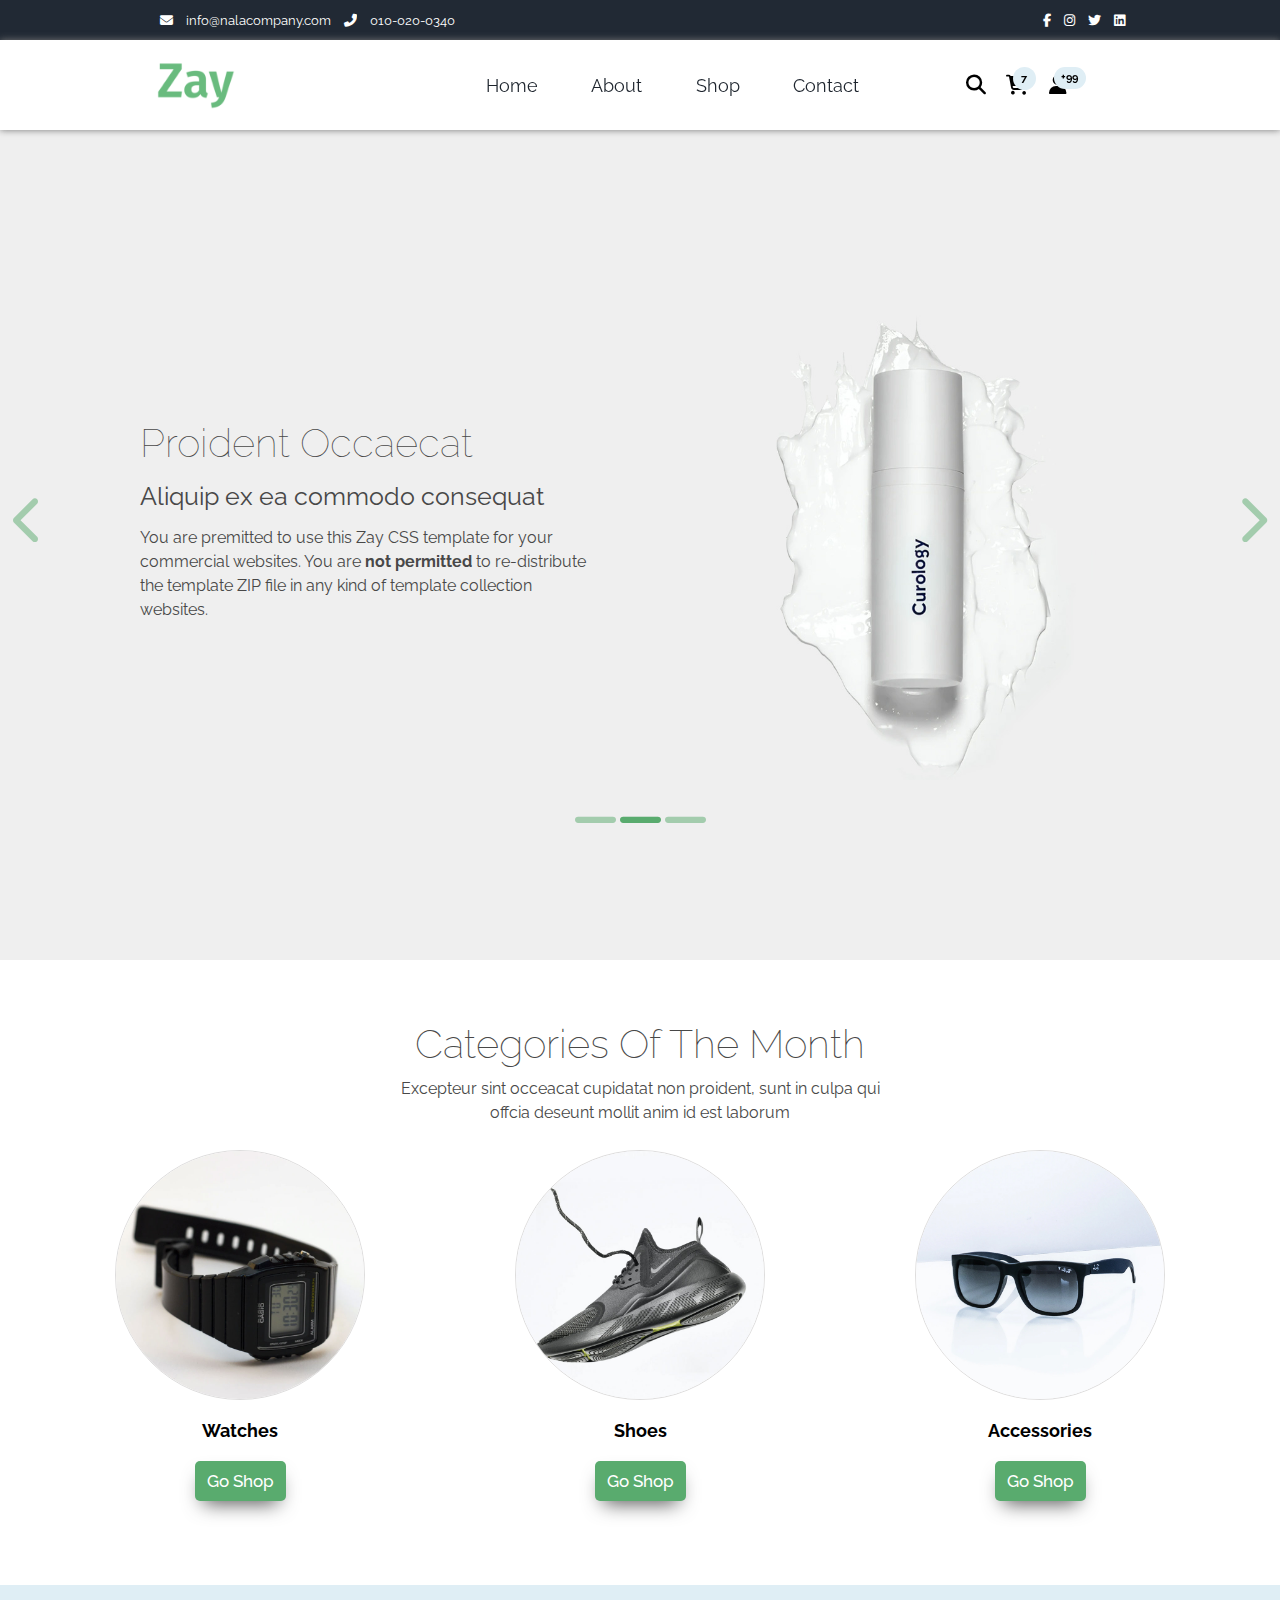
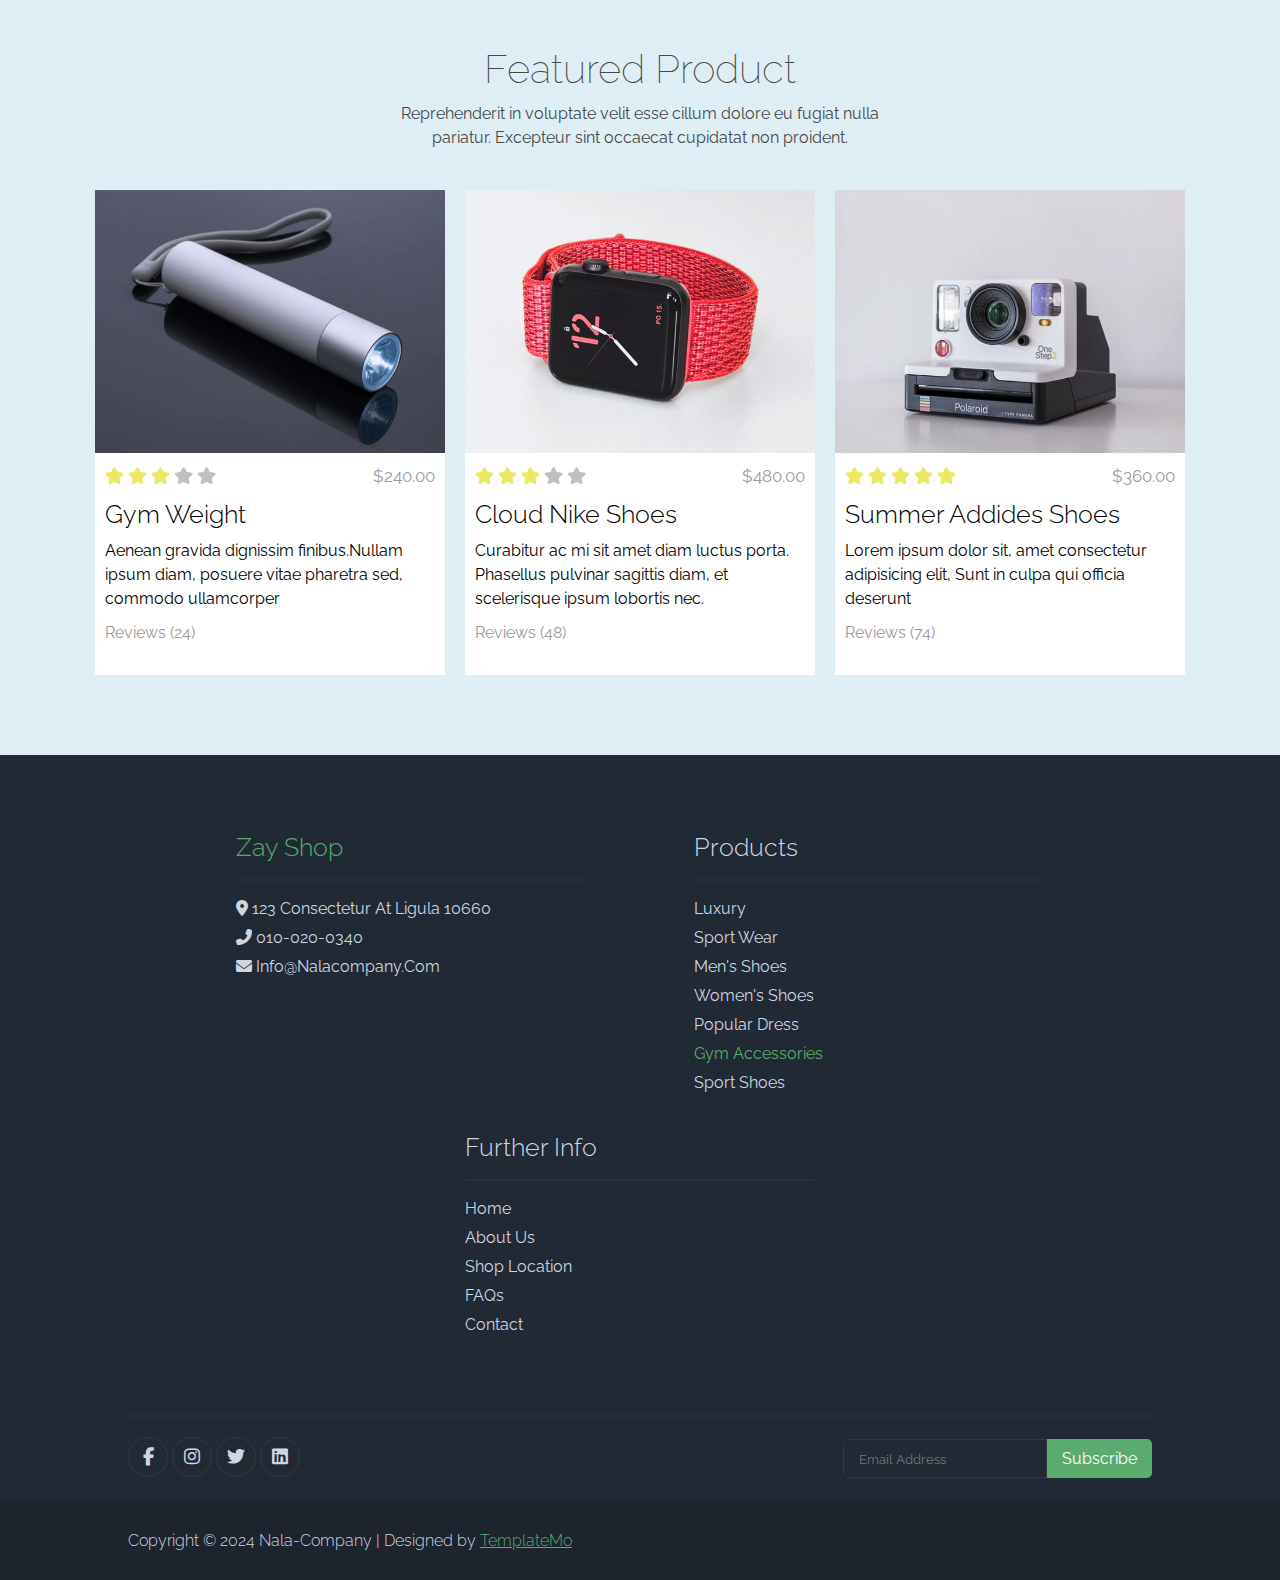
<file: index.html>
<html>
    <head>
        <meta charset="UTF-8">
        <meta name="viewport" content="width=device-width, initial-scale=1.0">
        <title>Zay Shop</title>
        <link rel="stylesheet" href="./assets/css files/style.css">
        <link rel="stylesheet"
            href="./assets/css files/fontawesome-free-6.5.1-web/css/all.min.css">
        <link rel="preconnect" href="https://fonts.googleapis.com">
        <link rel="preconnect" href="https://fonts.gstatic.com" crossorigin>
        <link
            href="https://fonts.googleapis.com/css2?family=Raleway:ital,wght@0,100..900;1,100..900&display=swap"
            rel="stylesheet">
    </head>
    <body>
        <header>
            <nav class="first-navbar flex">
                <div class="info">
                    <i class="icon fa-solid fa-envelope"></i>
                    <a href="#">info@nalacompany.com</a>
                    <i class="icon fa-flip-horizontal fa-solid fa-phone"></i>
                    <a href="tel:+963 933342711">010-020-0340</a>
                </div>
                <div class="links">
                    <a class="icon"
                        href="https://www.facebook.com/nahla.abdulhamid.1?mibextid=ZbWKwL"
                        target="_blank"><i
                            class="fa-brands fa-facebook-f"></i></a>
                    <a class="icon" href="#"><i
                            class="fa-brands fa-instagram"></i></a>
                    <a class="icon" href="#"><i
                            class="fa-brands fa-twitter"></i></a>
                    <a class="icon"
                        href="https://www.linkedin.com/in/nahla-abdullhamid-a17b2a2ba?lipi=urn%3Ali%3Apage%3Ad_flagship3_profile_view_base_contact_details%3BLWRfT69XTzikpvEWerge4Q%3D%3D"
                        target="_blank"><i
                            class="fa-brands fa-linkedin"></i></a>
                </div>
            </nav>
            <nav class="second-navbar flex">
                <div class="logo">
                    <img src="./assets/images/apple-icon.png" alt="logo">
                </div>
                <div class="items">
                    <ul class="secondnav-items flex">
                        <li class="link-item"><a href="index.html">Home</a></li>
                        <li class="link-item"><a
                                href="about.html">About</a></li>
                        <li class="link-item"><a href="#">Shop</a></li>
                        <li class="link-item"><a
                                href="contact.html">Contact</a></li>
                    </ul>
                </div>
                <div>
                    <ul class="shop-links flex">
                        <li> <a class="link-item" href="#"><i
                                    class="fa-solid fa-magnifying-glass"></i></a></li>
                        <li><a class="link-item notification n77" href="#"><i
                                    class="fa-solid fa-cart-shopping"></i></a></li>
                        <li> <a class="link-item notification n99" href="#"><i
                                    class="fa-solid fa-user"></i></a></li>
                        <li class="dropdown">
                            <i class="fa-solid fa-bars"></i>
                            <ul class="dropdown-menu">
                                <li>
                                    <a href="index.html">Home</a>
                                </li>
                                <li>
                                    <a href="about.html">About</a>
                                </li>
                                <li>
                                    <a href="contact.html">Contact</a>
                                </li>
                            </ul>
                        </li>

                    </ul>
                </div>
            </nav>
            <div class="hero flex">
                <div class="hero-content flex">
                    <i class="chevron left fa-solid fa-chevron-left"></i>
                    <div class="hero-desc">
                        <h1>Proident Occaecat</h1>
                        <h3>Aliquip ex ea commodo consequat</h3>
                        <p>You are premitted to use this Zay CSS template for
                            your
                            commercial websites. You are <b>not permitted</b> to
                            re-distribute the template ZIP file in any kind of
                            template collection websites.</p>
                    </div>
                    <div class="hero-img">
                        <img src="./assets/images/banner_img_02.jpg" alt>
                    </div>
                    <i
                        class="chevron right fa-solid fa-chevron-right"></i>
                </div>
                <div class="hero-items">
                    <ul class="flex">
                        <li><i class="minus fa-solid fa-minus"></i>
                        </li>
                        <li>
                            <i class="minus active fa-solid fa-minus"></i>
                        </li>
                        <li>
                            <i class="minus fa-solid fa-minus"></i>

                        </li>
                    </ul>
                </div>
            </div>
        </header>
        <!-- End of header -->

        <!-- Start of main -->
        <main>

            <!-- Start of categories section -->
            <section class="section-style  categories pd-y">
                <div class="section-title">
                    <h2>Categories of the month</h2>
                    <p>Excepteur sint occeacat cupidatat non proident, sunt in
                        culpa
                        qui offcia deseunt mollit anim id est laborum </p>
                </div>
                <div class="container flex">
                    <div class="shop-item flex">
                        <div class="shop-img">
                            <img src="./assets/images/category_img_01.jpg"
                                alt="watch">
                        </div>
                        <h4>Watches</h4>
                        <button class="btn btn-effect">Go Shop</button>
                    </div>
                    <div class="shop-item flex">
                        <div class="shop-img">
                            <img src="./assets/images/category_img_02.jpg"
                                alt="shoes">
                        </div>
                        <h4>shoes</h4>
                        <button class="btn btn-effect">Go Shop</button>
                    </div>
                    <div class="shop-item flex">
                        <div class="shop-img">
                            <img src="./assets/images/category_img_03.jpg"
                                alt="accessories">
                        </div>
                        <h4>accessories</h4>
                        <button class="btn btn-effect">Go Shop</button>
                    </div>
                </div>
            </section>
            <!-- End of categories section -->

            <!-- Start of featured product section -->
            <section class="section-style featured bg pd-y">
                <div class="section-title">
                    <h2>Featured product</h2>
                    <p>Reprehenderit in voluptate velit esse cillum dolore eu
                        fugiat
                        nulla pariatur. Excepteur sint occaecat cupidatat non
                        proident.</p>
                </div>
                <div class="container flex">
                    <div class="feature-item">
                        <div class="feature-img"><img
                                src="./assets/images/feature_prod_01.jpg"
                                alt="product1"></div>
                        <div class="rating flex">
                            <div>
                                <i class="fa-solid fa-star"></i>
                                <i class="fa-solid fa-star"></i>
                                <i class="fa-solid fa-star"></i>
                                <i class="fa-solid fa-star"
                                    style="color: #c0c0c0;"></i>
                                <i class="fa-solid fa-star"
                                    style="color: #c0c0c0;"></i>
                            </div>
                            <p>$240.00</p>
                        </div>
                        <div class="feature-desc">
                            <h3>gym weight</h3>
                            <p>Aenean gravida dignissim finibus.Nullam ipsum
                                diam,
                                posuere vitae pharetra sed, commodo
                                ullamcorper</p>
                            <p>Reviews (24)</p>
                        </div>
                    </div>
                    <div class="feature-item">
                        <div class="feature-img"><img
                                src="./assets/images/feature_prod_02.jpg"
                                alt="product2"></div>
                        <div class="rating flex">
                            <div>
                                <i class="fa-solid fa-star"></i>
                                <i class="fa-solid fa-star"></i>
                                <i class="fa-solid fa-star"></i>
                                <i class="fa-solid fa-star"
                                    style="color: #c0c0c0;"></i>
                                <i class="fa-solid fa-star"
                                    style="color: #c0c0c0;"></i>
                            </div>
                            <p>$480.00</p>
                        </div>
                        <div class="feature-desc">
                            <h3>cloud nike shoes</h3>
                            <p>Curabitur ac mi sit amet diam luctus porta.
                                Phasellus
                                pulvinar sagittis diam, et scelerisque ipsum
                                lobortis nec.</p>
                            <p>Reviews (48)</p>
                        </div>
                    </div>
                    <div class="feature-item">
                        <div class="feature-img"><img
                                src="./assets/images/feature_prod_03.jpg"
                                alt="product3"></div>
                        <div class="rating flex">
                            <div>
                                <i class="fa-solid fa-star"></i>
                                <i class="fa-solid fa-star"></i>
                                <i class="fa-solid fa-star"></i>
                                <i class="fa-solid fa-star"></i>
                                <i class="fa-solid fa-star"></i>
                            </div>
                            <p>$360.00</p>
                        </div>
                        <div class="feature-desc">
                            <h3>summer addides shoes</h3>
                            <p>Lorem ipsum dolor sit, amet consectetur
                                adipisicing
                                elit, Sunt in culpa qui officia deserunt</p>
                            <p>Reviews (74)</p>
                        </div>
                    </section>
                </main>

                <!-- End of main -->
                <!-- Start of footer -->
                <footer class="pd-y">
                    <div class="footer-container">
                        <div class="main-footer flex container">
                            <div class="footer-content">
                                <h3 class="active">Zay shop</h3>
                                <ul class="footer-links">
                                    <li>
                                        <i
                                            class="icon fa-solid fa-location-dot"></i>
                                        <a
                                            href="https://maps.app.goo.gl/iXEy4c8PY4RiTgox9"
                                            target="_blank">123 consectetur at
                                            ligula 10660</a>
                                    </li>
                                    <li>
                                        <i
                                            class="icon fa-flip-horizontal fa-solid fa-phone"></i>
                                        <a
                                            href="tel:+963 933342711">010-020-0340</a>
                                    </li>
                                    <li>
                                        <i
                                            class="icon fa-solid fa-envelope"></i>
                                        <a href="#">info@nalacompany.com</a>
                                    </li>
                                </ul>
                            </div>
                            <div class="footer-content">
                                <h3>products</h3>
                                <ul class="footer-links">
                                    <a href="#"><li>luxury</li></a>
                                    <a href="#"><li>sport wear</li></a>
                                    <a href="#"><li>men's shoes</li></a>
                                    <a href="#"><li>women's shoes</li></a>
                                    <a href="#"><li>popular dress</li></a>
                                    <a href="#"><li class="active">gym
                                            accessories</li></a>
                                    <a href="#"><li>sport shoes</li></a>
                                </ul>
                            </div>
                            <div class="footer-content">
                                <h3>further info</h3>
                                <ul class="footer-links">
                                    <a href="index.html"><li>home</li></a>
                                    <a href="about.html"><li>about us</li></a>
                                    <a href="#"><li>shop location</li></a>
                                    <a href="#"><li>FAQs</li></a>
                                    <a href="contact.html"><li>contact</li></a>
                                </ul>
                            </div>
                        </div>
                        <div class="second-part flex container">
                            <div>
                                <a class="icon"
                                    href="https://www.facebook.com/nahla.abdulhamid.1?mibextid=ZbWKwL"
                                    target="_blank"><i
                                        class="fa-brands fa-facebook-f"></i></a>
                                <a class="icon" href="#"><i
                                        class="fa-brands fa-instagram"></i></a>
                                <a class="icon" href="#"><i
                                        class="fa-brands fa-twitter"></i></a>
                                <a class="icon"
                                    href="https://www.linkedin.com/in/nahla-abdullhamid-a17b2a2ba?lipi=urn%3Ali%3Apage%3Ad_flagship3_profile_view_base_contact_details%3BLWRfT69XTzikpvEWerge4Q%3D%3D"
                                    target="_blank"><i
                                        class="fa-brands fa-linkedin"></i></a>
                            </div>
                            <form action="#" method="post" class="flex">
                                <input type="email" placeholder="Email Address">
                                <input type="submit" value="Subscribe">
                            </form>
                        </div>
                    </div>
                    <div class="copyright">
                        <p class="footer-container">Copyright &copy; 2024
                            Nala-Company | Designed by <a
                                href="#">TemplateMo</a></p>
                    </div>
                </footer>
                <!-- End of footer -->
            </body>
        </html>
</file>
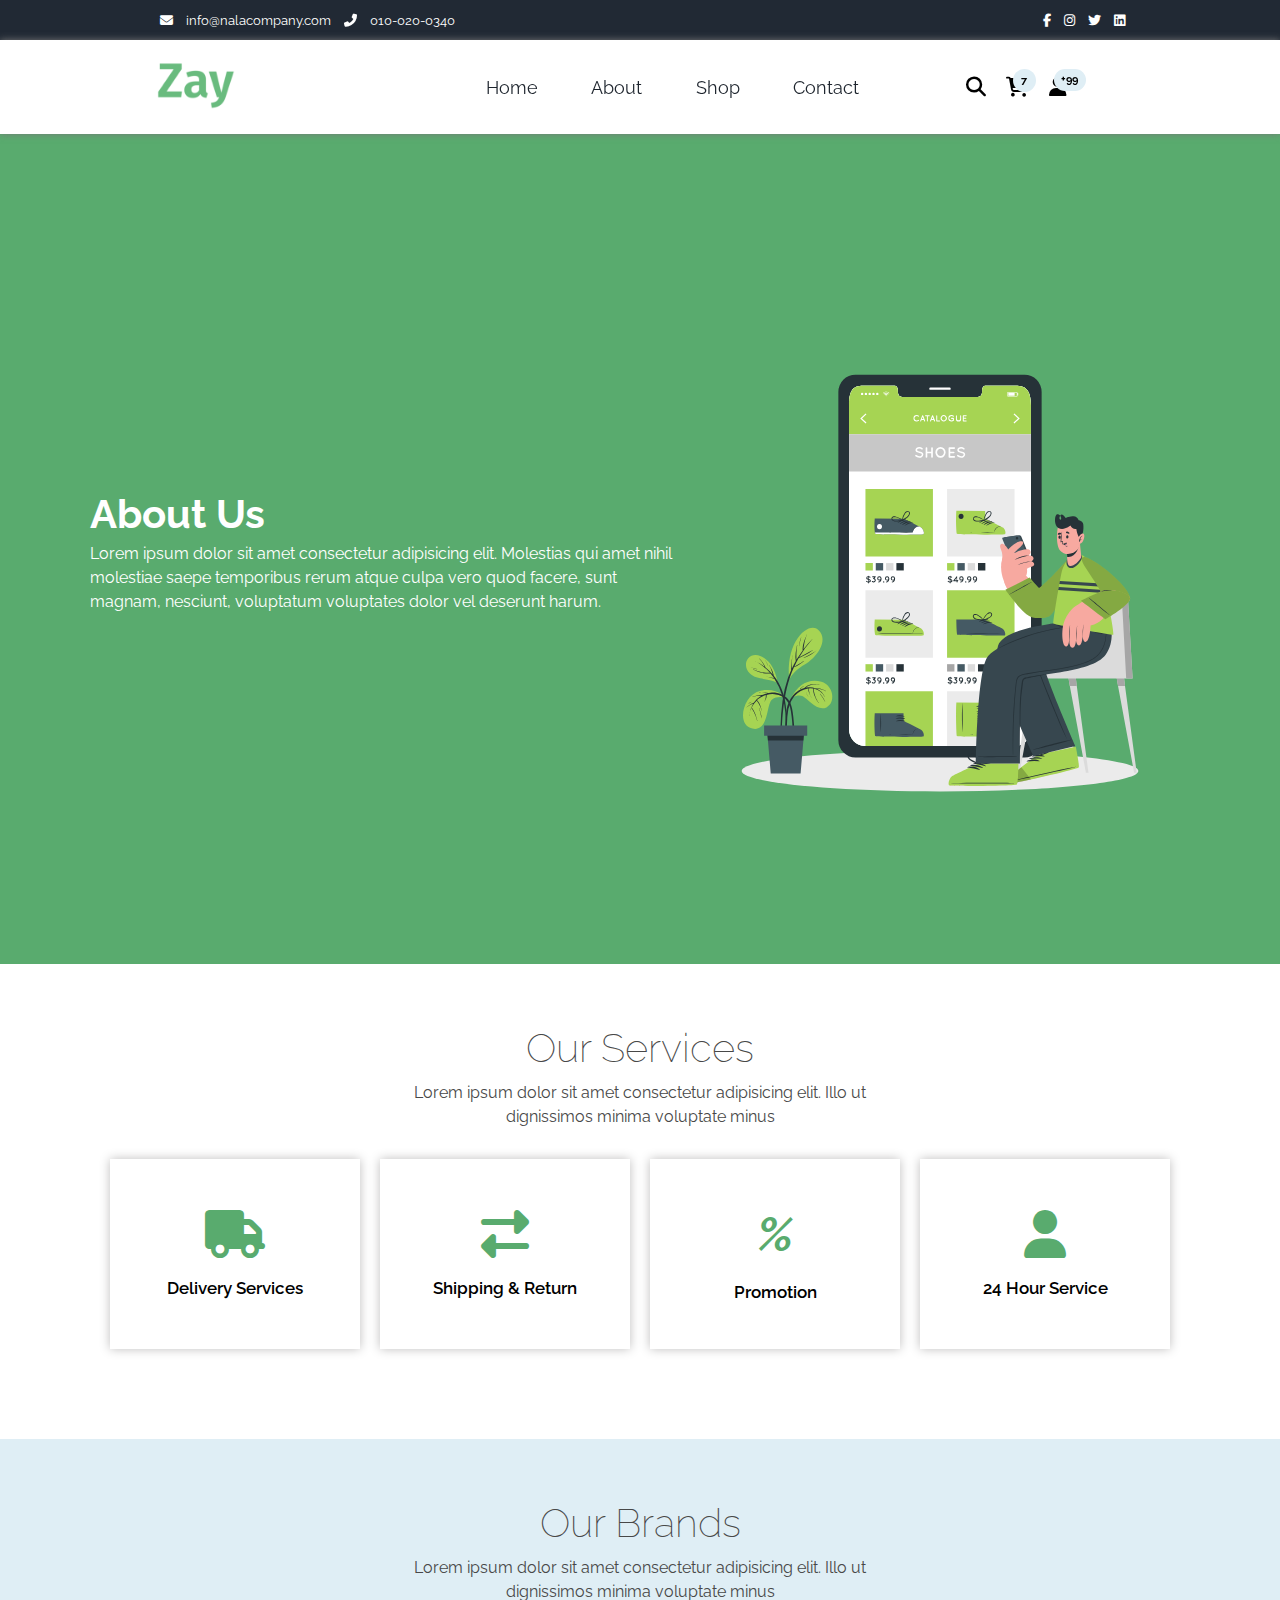
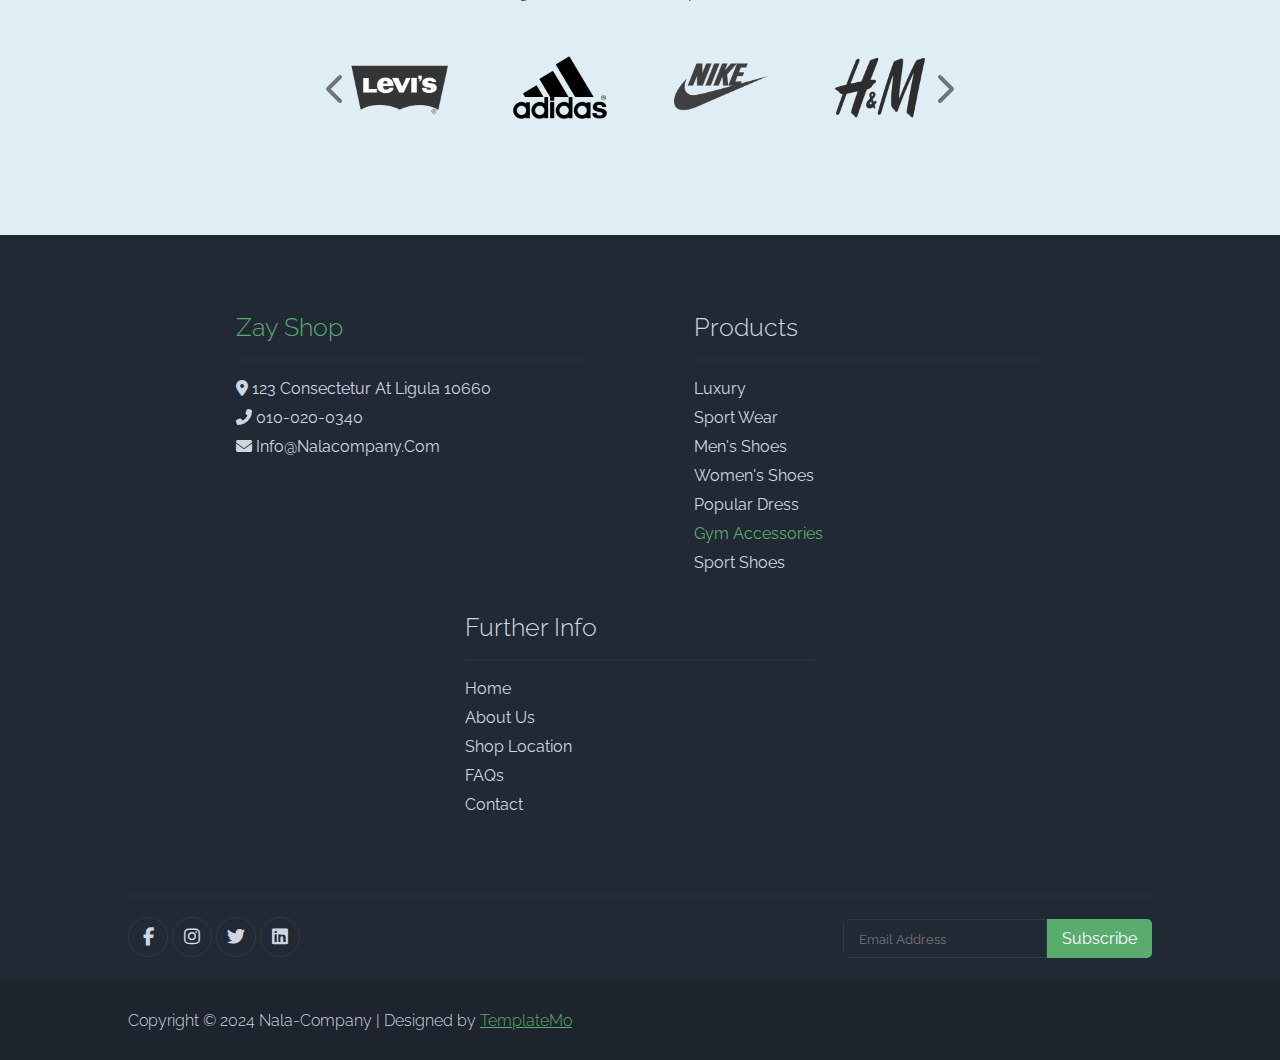
<file: about.html>
<!DOCTYPE html>
<html lang="en">
    <head>
        <meta charset="UTF-8">
        <meta name="viewport" content="width=device-width, initial-scale=1.0">
        <title>About Us</title>
        <link rel="stylesheet" href="./assets/css files/style.css">
        <link rel="stylesheet"
            href="./assets/css files/fontawesome-free-6.5.1-web/css/all.min.css">
        <link rel="preconnect" href="https://fonts.googleapis.com">
        <link rel="preconnect" href="https://fonts.gstatic.com" crossorigin>
        <link
            href="https://fonts.googleapis.com/css2?family=Raleway:ital,wght@0,100..900;1,100..900&display=swap"
            rel="stylesheet">
    </head>
    <body>
        <header>
            <nav class="first-navbar flex">
                <div class="info">
                    <i class="icon fa-solid fa-envelope"></i>
                    <a href="#">info@nalacompany.com</a>
                    <i class="icon fa-flip-horizontal fa-solid fa-phone"></i>
                    <a href="tel:+963 933342711">010-020-0340</a>
                </div>
                <div class="links">
                    <a class="icon"
                        href="https://www.facebook.com/nahla.abdulhamid.1?mibextid=ZbWKwL"
                        target="_blank"><i
                            class="fa-brands fa-facebook-f"></i></a>
                    <a class="icon" href="#"><i
                            class="fa-brands fa-instagram"></i></a>
                    <a class="icon" href="#"><i
                            class="fa-brands fa-twitter"></i></a>
                    <a class="icon"
                        href="https://www.linkedin.com/in/nahla-abdullhamid-a17b2a2ba?lipi=urn%3Ali%3Apage%3Ad_flagship3_profile_view_base_contact_details%3BLWRfT69XTzikpvEWerge4Q%3D%3D"
                        target="_blank"><i
                            class="fa-brands fa-linkedin"></i></a>
                </div>
            </nav>
            <nav class="second-navbar flex">
                <div class="logo">
                    <img src="./assets/images/apple-icon.png" alt="logo">
                </div>
                <div class="items">
                    <ul class="secondnav-items flex">
                        <li class="link-item"><a href="index.html">Home</a></li>
                        <li class="link-item"><a
                                href="about.html">About</a></li>
                        <li class="link-item"><a href="#">Shop</a></li>
                        <li class="link-item"><a
                                href="contact.html">Contact</a></li>

                    </ul>
                </div>
                <div>
                    <ul class="shop-links flex">
                        <li> <a class="link-item" href="#"><i
                                    class="fa-solid fa-magnifying-glass"></i></a></li>
                        <li><a class="link-item notification n77" href="#"><i
                                    class="fa-solid fa-cart-shopping"></i></a></li>
                        <li> <a class="link-item notification n99" href="#"><i
                                    class="fa-solid fa-user"></i></a></li>
                        <li class="dropdown">
                            <i class="fa-solid fa-bars"></i>
                            <ul class="dropdown-menu">
                                <li>
                                    <a href="index.html">Home</a>
                                </li>
                                <li>
                                    <a href="about.html">About</a>
                                </li>
                                <li>
                                    <a href="contact.html">Contact</a>
                                </li>
                            </ul>
                        </li>

                    </ul>
                </div>
            </nav>
            <div class="hero about-hero flex">
                <div class="about-desc">
                    <h2>About Us</h2>
                    <p>Lorem ipsum dolor sit amet consectetur adipisicing elit.
                        Molestias qui amet nihil molestiae saepe temporibus
                        rerum atque culpa vero quod facere, sunt magnam,
                        nesciunt, voluptatum voluptates dolor vel deserunt
                        harum.</p>
                </div>
                <div class="hero-img">
                    <img src="./assets/images/about-hero.svg" alt="about-hero">
                </div>
            </div>
        </header>
        <!-- End of header -->

        <!-- start of main -->
        <main>
            <!-- Start of services section -->
            <section class="section-style  services pd-y">
                <div class="section-title">
                    <h2>our services</h2>
                    <p>Lorem ipsum dolor sit amet consectetur adipisicing elit.
                        Illo ut dignissimos minima voluptate minus</p>
                </div>
                <div class="flex container">
                    <div class="service-item flex">
                        <i class="fa-solid fa-truck"></i>
                        <h4>delivery services</h4>
                    </div>
                    <div class="service-item flex">
                        <i class="fa-solid fa-right-left"></i>
                        <h4>shipping & return</h4>
                    </div>
                    <div class="service-item flex">
                        <i class="percent fa-light fa-percent"></i>
                        <h4>promotion</h4>
                    </div>
                    <div class="service-item flex">
                        <i class="fa-solid fa-user"></i>
                        <h4>24 hour service</h4>
                    </div>
                </div>
            </section>
            <!-- End of services section -->

            <!-- Start of brands section -->
            <section class="section-style bg pd-y">
                <div class="section-title">
                    <h2>our brands</h2>
                    <p>Lorem ipsum dolor sit amet consectetur adipisicing elit.
                        Illo ut dignissimos minima voluptate minus</p>
                </div>
                <div class="brand-content flex container">
                    <i class="chevron left fa-2x fa-solid fa-chevron-left"></i>
                    <div class="brand-img"><img
                            src="./assets/images/brand_01.png"
                            alt="brand-1"></div>
                    <div class="brand-img"><img
                            src="./assets/images/brand_02.png"
                            alt="brand-2"></div>
                    <div class="brand-img"><img
                            src="./assets/images/brand_03.png"
                            alt="brand-3"></div>
                    <div class="brand-img"><img
                            src="./assets/images/brand_04.png"
                            alt="brand-4"></div>
                    <i
                        class="chevron right fa-2x fa-solid fa-chevron-right"></i>
                </div>
            </section>
            <!-- End of brands section -->
        </main>
        <!-- End of main -->
        <footer class="pd-y">
            <div class="footer-container">
                <div class="main-footer flex container">
                    <div class="footer-content">
                        <h3 class="active">Zay shop</h3>
                        <ul class="footer-links">
                            <li>
                                <i
                                    class="icon fa-solid fa-location-dot"></i>
                                <a
                                    href="https://maps.app.goo.gl/iXEy4c8PY4RiTgox9"
                                    target="_blank">123 consectetur at
                                    ligula 10660</a>
                            </li>
                            <li>
                                <i
                                    class="icon fa-flip-horizontal fa-solid fa-phone"></i>
                                <a
                                    href="tel:+963 933342711">010-020-0340</a>
                            </li>
                            <li>
                                <i class="icon fa-solid fa-envelope"></i>
                                <a href="#">info@nalacompany.com</a>
                            </li>
                        </ul>
                    </div>
                    <div class="footer-content">
                        <h3>products</h3>
                        <ul class="footer-links">
                            <a href="#"><li>luxury</li></a>
                            <a href="#"><li>sport wear</li></a>
                            <a href="#"><li>men's shoes</li></a>
                            <a href="#"><li>women's shoes</li></a>
                            <a href="#"><li>popular dress</li></a>
                            <a href="#"><li class="active">gym
                                    accessories</li></a>
                            <a href="#"><li>sport shoes</li></a>
                        </ul>
                    </div>
                    <div class="footer-content">
                        <h3>further info</h3>
                        <ul class="footer-links">
                            <a href="index.html"><li>home</li></a>
                            <a href="about.html"><li>about us</li></a>
                            <a href="#"><li>shop location</li></a>
                            <a href="#"><li>FAQs</li></a>
                            <a href="contact.html"><li>contact</li></a>
                        </ul>
                    </div>
                </div>
                <div class="second-part flex container">
                    <div>
                        <a class="icon"
                            href="https://www.facebook.com/nahla.abdulhamid.1?mibextid=ZbWKwL"
                            target="_blank"><i
                                class="fa-brands fa-facebook-f"></i></a>
                        <a class="icon" href="#"><i
                                class="fa-brands fa-instagram"></i></a>
                        <a class="icon" href="#"><i
                                class="fa-brands fa-twitter"></i></a>
                        <a class="icon"
                            href="https://www.linkedin.com/in/nahla-abdullhamid-a17b2a2ba?lipi=urn%3Ali%3Apage%3Ad_flagship3_profile_view_base_contact_details%3BLWRfT69XTzikpvEWerge4Q%3D%3D"
                            target="_blank"><i
                                class="fa-brands fa-linkedin"></i></a>
                    </div>
                    <form action="#" method="post" class="flex">
                        <input type="email" placeholder="Email Address">
                        <input type="submit" value="Subscribe">
                    </form>
                </div>
            </div>
            <div class="copyright">
                <p class="footer-container">Copyright &copy; 2024 Nala-Company |
                    Designed by <a href="#">TemplateMo</a></p>
            </div>
        </footer>
    </body>
</html>
</file>
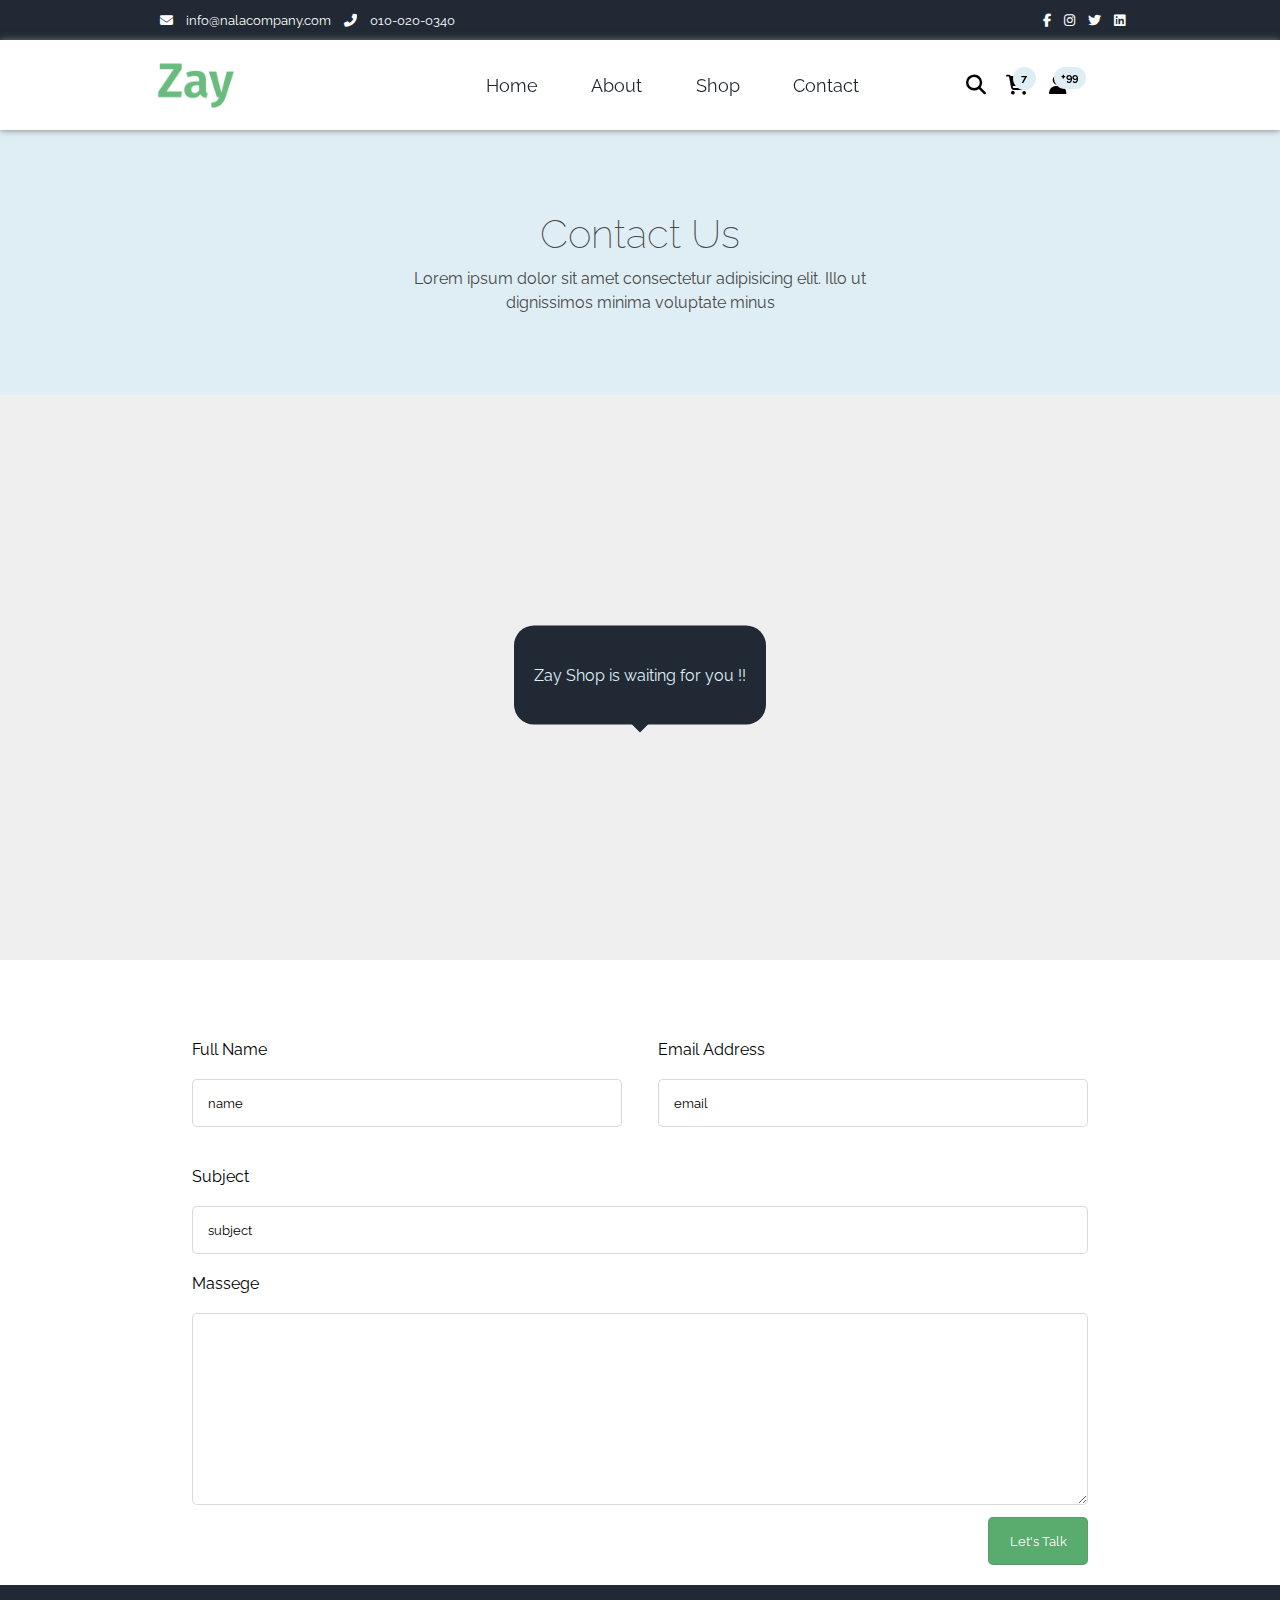
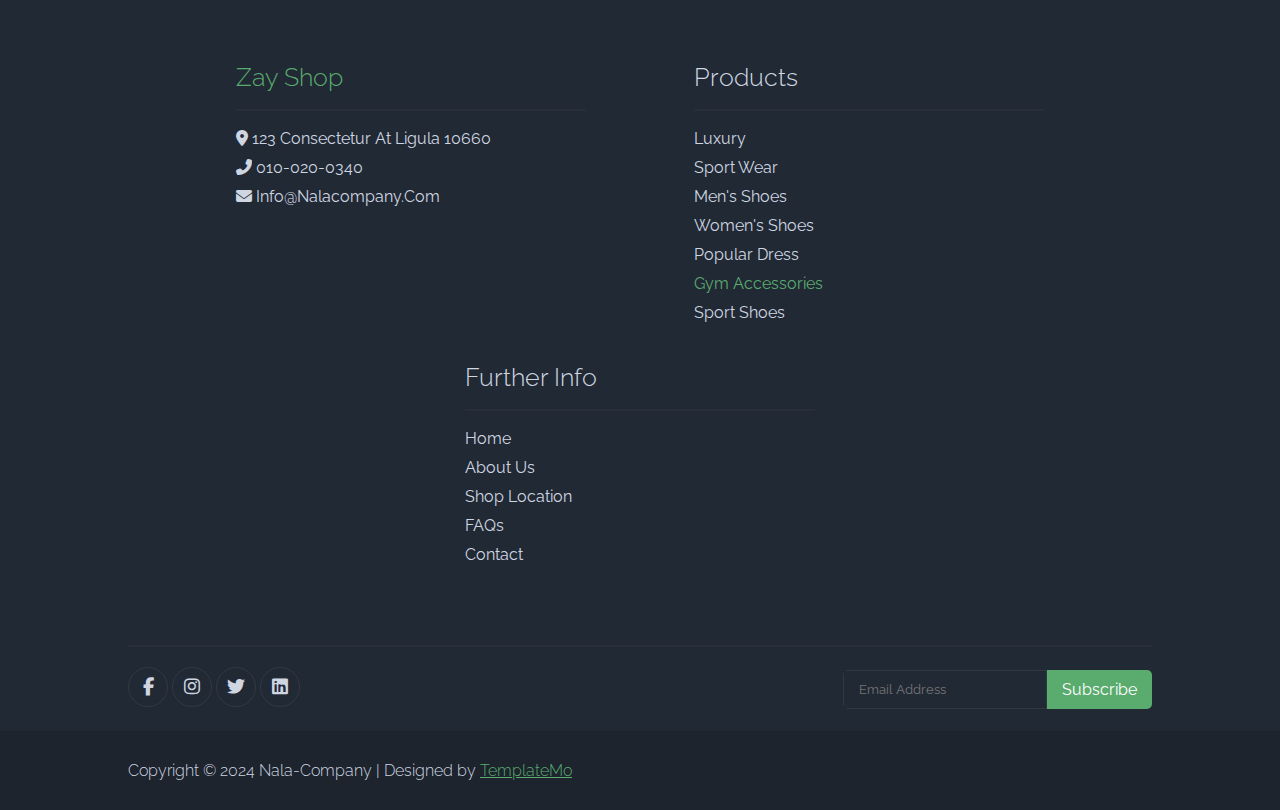
<file: contact.html>
<html>
    <head>
        <meta charset="UTF-8">
        <meta name="viewport" content="width=device-width, initial-scale=1.0">
        <title>Contact Us</title>
        <link rel="stylesheet" href="./assets/css files/style.css">
        <link rel="stylesheet"
            href="./assets/css files/fontawesome-free-6.5.1-web/css/all.min.css">
        <link rel="preconnect" href="https://fonts.googleapis.com">
        <link rel="preconnect" href="https://fonts.gstatic.com" crossorigin>
        <link
            href="https://fonts.googleapis.com/css2?family=Raleway:ital,wght@0,100..900;1,100..900&display=swap"
            rel="stylesheet">
    </head>
    <body>
        <header>
            <nav class="first-navbar flex">
                <div class="info">
                    <i class="icon fa-solid fa-envelope"></i>
                    <a href="#">info@nalacompany.com</a>
                    <i class="icon fa-flip-horizontal fa-solid fa-phone"></i>
                    <a href="tel:+963 933342711">010-020-0340</a>
                </div>
                <div class="links">
                    <a class="icon"
                        href="https://www.facebook.com/nahla.abdulhamid.1?mibextid=ZbWKwL"
                        target="_blank"><i
                            class="fa-brands fa-facebook-f"></i></a>
                    <a class="icon" href="#"><i
                            class="fa-brands fa-instagram"></i></a>
                    <a class="icon" href="#"><i
                            class="fa-brands fa-twitter"></i></a>
                    <a class="icon"
                        href="https://www.linkedin.com/in/nahla-abdullhamid-a17b2a2ba?lipi=urn%3Ali%3Apage%3Ad_flagship3_profile_view_base_contact_details%3BLWRfT69XTzikpvEWerge4Q%3D%3D"
                        target="_blank"><i
                            class="fa-brands fa-linkedin"></i></a>
                </div>
            </nav>
            <nav class="second-navbar flex">
                <div class="logo">
                    <img src="./assets/images/apple-icon.png" alt="logo">
                </div>
                <div class="items">
                    <ul class="secondnav-items flex">
                        <li class="link-item"><a href="index.html">Home</a></li>
                        <li class="link-item"><a
                                href="about.html">About</a></li>
                        <li class="link-item"><a href="#">Shop</a></li>
                        <li class="link-item"><a
                                href="contact.html">Contact</a></li>

                    </ul>
                </div>
                <div>
                    <ul class="shop-links flex">
                        <li> <a class="link-item" href="#"><i
                                    class="fa-solid fa-magnifying-glass"></i></a></li>
                        <li><a class="link-item notification n77" href="#"><i
                                    class="fa-solid fa-cart-shopping"></i></a></li>
                        <li> <a class="link-item notification n99" href="#"><i
                                    class="fa-solid fa-user"></i></a></li>
                        <li class="dropdown">
                            <i class="fa-solid fa-bars"></i>
                            <ul class="dropdown-menu">
                                <li>
                                    <a href="index.html">Home</a>
                                </li>
                                <li>
                                    <a href="about.html">About</a>
                                </li>
                                <li>
                                    <a href="contact.html">Contact</a>
                                </li>
                            </ul>
                        </li>

                    </ul>
                </div>
            </nav>
            <div class="hero contact-hero">
                <div class="section-style bg">
                    <div class="section-title">
                        <h2>contact us</h2>
                        <p>Lorem ipsum dolor sit amet consectetur adipisicing
                            elit.
                            Illo ut dignissimos minima voluptate minus</p>
                    </div>
                </div>
                <div class="map">
                    <iframe
                        src="https://www.google.com/maps/embed?pb=!1m17!1m12!1m3!1d3610.745940612193!2d55.274150999999996!3d25.178055!2m3!1f0!2f0!3f0!3m2!1i1024!2i768!4f13.1!3m2!1m1!2zMjXCsDEwJzQxLjAiTiA1NcKwMTYnMjYuOSJF!5e0!3m2!1snl!2snl!4v1712576995187!5m2!1snl!2snl"
                        width="100%" height="100%" style="border:0;"
                        allowfullscreen
                        loading="lazy"
                        referrerpolicy="no-referrer-when-downgrade"></iframe>
                    <!-- <div class="message"> -->
                        <p class="message">Zay Shop is waiting for you !!</p>
                    <!-- </div> -->
                </div>
            </div>
        </header>
        <!-- End of header -->

        <!-- Start of main -->
        <main>
           <div>
            <form action="#" method="post" class="contact-form pd-y">
                <div class="wdth flex">
                    <div class="half">
                        <label for="name">Full Name</label>
                        <input class="name" type="text" id="name" value="name"
                            placeholder="Your Name">
                    </div>
                    <div class="half">
                        <label for="email">Email Address</label>
                        <input class="email" type="email" id="email"
                            value="email"
                            placeholder="Your Email">
                    </div>
                </div>
                <div class="wdth">
                    <label for="subject">Subject</label>
                    <input class="subject" type="text" id="subject"
                        value="subject"
                        placeholder="What's the Subject">
                </div>
                <div class="wdth">
                    <label for="text">Massege</label>
                    <textarea name="text" id="text" rows="10px"
                        value="text"></textarea>
                </div>
                <input type="submit" value="Let's Talk">
            </form>
           </div>
        </main>
        <!-- End of main -->
        <!-- Start of footer -->
        <footer class="pd-y">
            <div class="footer-container">
                <div class="main-footer flex container">
                    <div class="footer-content">
                        <h3 class="active">Zay shop</h3>
                        <ul class="footer-links">
                            <li>
                                <i
                                    class="icon fa-solid fa-location-dot"></i>
                                <a
                                    href="https://maps.app.goo.gl/iXEy4c8PY4RiTgox9"
                                    target="_blank">123 consectetur at
                                    ligula 10660</a>
                            </li>
                            <li>
                                <i
                                    class="icon fa-flip-horizontal fa-solid fa-phone"></i>
                                <a
                                    href="tel:+963 933342711">010-020-0340</a>
                            </li>
                            <li>
                                <i class="icon fa-solid fa-envelope"></i>
                                <a href="#">info@nalacompany.com</a>
                            </li>
                        </ul>
                    </div>
                    <div class="footer-content">
                        <h3>products</h3>
                        <ul class="footer-links">
                            <a href="#"><li>luxury</li></a>
                            <a href="#"><li>sport wear</li></a>
                            <a href="#"><li>men's shoes</li></a>
                            <a href="#"><li>women's shoes</li></a>
                            <a href="#"><li>popular dress</li></a>
                            <a href="#"><li class="active">gym
                                    accessories</li></a>
                            <a href="#"><li>sport shoes</li></a>
                        </ul>
                    </div>
                    <div class="footer-content">
                        <h3>further info</h3>
                        <ul class="footer-links">
                            <a href="index.html"><li>home</li></a>
                            <a href="about.html"><li>about us</li></a>
                            <a href="#"><li>shop location</li></a>
                            <a href="#"><li>FAQs</li></a>
                            <a href="contact.html"><li>contact</li></a>
                        </ul>
                    </div>
                </div>
                <div class="second-part flex container">
                    <div>
                        <a class="icon"
                            href="https://www.facebook.com/nahla.abdulhamid.1?mibextid=ZbWKwL"
                            target="_blank"><i
                                class="fa-brands fa-facebook-f"></i></a>
                        <a class="icon" href="#"><i
                                class="fa-brands fa-instagram"></i></a>
                        <a class="icon" href="#"><i
                                class="fa-brands fa-twitter"></i></a>
                        <a class="icon"
                            href="https://www.linkedin.com/in/nahla-abdullhamid-a17b2a2ba?lipi=urn%3Ali%3Apage%3Ad_flagship3_profile_view_base_contact_details%3BLWRfT69XTzikpvEWerge4Q%3D%3D"
                            target="_blank"><i
                                class="fa-brands fa-linkedin"></i></a>
                    </div>
                    <form action="#" method="post" class="flex">
                        <input type="email" placeholder="Email Address">
                        <input type="submit" value="Subscribe">
                    </form>
                </div>
            </div>
            <div class="copyright">
                <p class="footer-container">Copyright &copy; 2024 Nala-Company |
                    Designed by <a href="#">TemplateMo</a></p>
            </div>
        </footer>
        <!-- End of footer -->
</file>
<file: assets/css files/style.css>
* {
    padding: 0;
    margin: 0;
    box-sizing: border-box;
    font-family: raleway;
}

/* General CSS Styling */
:root {
    --green: #59ab6e;
    --dark-blue: #1d242d;
    --navy-blue: #212934;
    --white: #dfeef5;

}

a {
    text-decoration: none;
    color: white;
}

li {
    list-style: none;
}

.icon,
.icon i {
    color: white;
    transition: all .5s;
    cursor: pointer;
}

.icon:hover,
.icon:hover i {
    color: var(--green);
}

.flex {
    display: flex;
}

.pd-y {
    padding: 60px 0;
}

nav {
    padding: 0 150px;
    width: 100%;
    justify-content: space-between;
    align-items: center;
    flex-wrap: wrap;
}

.section-title {
    text-align: center;
    color: #484848;
    width: 500px;
}

.section-title h2 {
    font-weight: 150;
    font-size: 40px;
    margin-bottom: 10px;
    text-transform: capitalize;
}

.section-title p {
    line-height: 1.5;
}

.bg {
    background-color: var(--white);
}

.container {
    justify-content: space-evenly;
    align-items: center;
    flex-wrap: wrap;
}

.btn-effect {
    transition: all 0.5s;
    cursor: pointer;
    position: relative;
    transition: 0.5s;
    box-shadow: 0 10px 20px -8px rgba(0, 0, 0, .7);
}

.btn-effect::after {
    content: '»';
    position: absolute;
    opacity: 0;
    top: 10px;
    right: 7px;
    transition: 0.5s;
    color: white;
}

.btn-effect:hover {
    padding-right: 25px;
    padding-left: 8px;
}

.btn-effect:hover::after {
    opacity: 1;
    color: white;
}

/* --------------------------------------------------------- */

/* NAV Styling */
.first-navbar {
    background-color: var(--navy-blue);
    height: 40px;
    font-size: 13px;
    color: white;
}

.first-navbar .info i {
    padding: 0 10px;
}

.first-navbar .links a {
    padding: 0 5px;
}

.second-navbar {
    background-color: white;
    box-shadow: 0 0 7px 0 #777777;
    position: sticky;
    top: 0;
    z-index: 999;
}

.second-navbar div {
    padding: 5px;
}

.second-navbar .logo {
    width: 20%;
}

.second-navbar .logo img {
    width: 80px;
}

.second-navbar .items {
    width: 50%;
}

.dropdown {
    position: relative;
    display: none;
    cursor: pointer;
}

.dropdown i {
    font-size: 30px !important;
}

.dropdown-menu {
    position: absolute;
    background-color: var(--green);
    text-align: center;
    width: 150px;
    padding: 20px;
    right: 0;
    visibility: hidden;
    opacity: 0;
    border-radius: 7px;
    box-shadow: 0 0 7px 0 #777777;
}

.dropdown-menu li {
    font-size: 16px;
    padding: 10px 0;
    border-bottom: 1px solid #484848;
}

.dropdown-menu li a {
    transition: .5s;
}

.dropdown-menu li:hover a {
    color: var(--dark-blue);
}

.dropdown:hover .dropdown-menu {
    visibility: visible;
    opacity: 1;

}

.secondnav-items {
    justify-content: space-evenly;
    align-items: center;
    height: 100%;
}

.secondnav-items>li>a {
    font-size: 18px;
    color: var(--dark-blue);
    position: relative;
    padding: 5px 0;
}

.secondnav-items>li>a::after {
    content: '';
    position: absolute;
    bottom: 0;
    left: 0;
    right: 0;
    width: 0%;
    background: var(--green);
    height: 3px;
    transition: all 0.5s;
    border-radius: 10px;
}

.secondnav-items>li:hover a::after {
    width: 100%;
}

.second-navbar .shop-links {
    width: 20%;
    justify-content: center;
    align-items: center;
}

.second-navbar .shop-links i {
    color: black;
    font-size: 20px;
    padding: 0 10px;
    transition: all .5s;
}

a.notification {
    position: relative;
}

.notification::after {
    background-color: #dfeef5;
    color: black;
    position: absolute;
    top: -52%;
    left: 40%;
    border-radius: 20px;
    font-size: 11px;
    font-weight: 700;
    padding: 12% 20%;
    transition: .5s;
}

.n77::after {
    content: "7";
}

.n99::after {
    content: "+99";
}

.second-navbar .shop-links a:hover i {
    color: var(--green);
}

.second-navbar .shop-links a:hover::after {
    font-size: 14px;
    top: -80%;
}

/* --------------------------------------------------------- */

/* Home-Page hero style */
.hero {
    height: calc(100vh - 70px);
    background-color: rgb(239, 239, 239);
    justify-content: center;
    align-items: center;
    flex-direction: column;
}

.hero-content {
    width: 100%;
    justify-content: center;
    align-items: center;
    position: relative;
    flex-wrap: wrap;
}

.chevron {
    position: absolute;
}

.chevron.left {
    left: 1%;
}

.chevron.right {
    right: 1%;
}

.hero-desc {
    color: #484848;
    margin: 0 2%;
    width: 500px;
}

.hero-desc h1 {
    font-weight: 100;
    font-size: 40px;
}

.hero-desc h3 {
    margin: 15px 0;
    font-size: 25px;
    font-weight: 400;
}

.hero-desc p {
    line-height: 1.5;
    width: 460px;
}

.hero-img {
    width: 500px;
    margin-top: 50px;
}

.hero-img img {
    width: 100%;
}

.minus.active {
    opacity: 1;
}

.hero-items li i:focus {
    opacity: 1;
}

.chevron,
.minus {
    transition: .5s;
    color: var(--green);
    opacity: 0.5;
    font-size: 50px;
}

.chevron:hover,
.minus:hover {
    opacity: 1;
    cursor: pointer;
}

/* Home-Page categories section style */
.section-style {
    display: flex;
    justify-content: center;
    align-items: center;
    flex-direction: column;
}

.shop-item {
    width: 400px;
    height: 400px;
    justify-content: center;
    align-items: center;
    flex-direction: column;
}

.shop-item .shop-img {
    border-radius: 50%;
    overflow: hidden;
    width: 250px;
    border: 1px solid #dedddd;
}

.shop-item .shop-img img {
    width: 100%;
}

.shop-item h4 {
    margin: 20px 0;
    text-transform: capitalize;
    font-size: 18px;
}

.btn {
    border: 0;
    background-color: var(--green);
    padding: 10px 12px;
    color: white;
    border-radius: 5px;
    font-size: 17px;
    font-weight: 500;
}

/* Home-Page featured section style */
.featured .section-title {
    margin-bottom: 20px;
}

.feature-item {
    width: 350px;
    margin: 20px 10px;
    background-color: white;
}

.feature-img img {
    width: 100%;

}

.feature-item .rating div i {
    color: #ede861;
}

.rating {
    justify-content: space-between;
    padding: 13px 10px;
    font-size: 17px;
}

.rating p {
    color: #9b9a9a;
}

.feature-desc h3 {
    font-size: 25px;
    font-weight: 300;
    text-transform: capitalize;
    padding-left: 10px;
}

.feature-desc p {
    margin: 10px;
    line-height: 1.5;
}

.feature-desc p:last-child {
    color: #9b9a9a;
    margin: 10px 10px 30px;
}

/* --------------------------------------------------------- */

/* footer styling*/
footer {
    background-color: var(--navy-blue);
    padding-bottom: 0 !important;
}

.main-footer {
    border-bottom: 2px solid #6767671a;
}

.footer-container {
    width: 80%;
    margin: auto;
}

.footer-content {
    width: 350px;
    height: 300px;
}

.footer-content h3 {
    color: #cfd6e1;
    text-transform: capitalize;
    font-size: 25px;
    font-weight: 300;
    padding: 17px 0;
    border-bottom: 2px solid rgba(103, 103, 103, 0.1);
}

.footer-links {
    padding: 13px 0;
}

.footer-links li {
    padding: 5px 0;
    color: #cfd6e1;
    text-transform: capitalize;
    transition: all .5s;
}

.footer-links li i,
.footer-links li a {
    color: #cfd6e1;
    transition: all .5s;
}

.active {
    color: var(--green) !important;
}

.footer-content ul li:hover,
.footer-content ul li a:hover {
    cursor: pointer;
    color: var(--green);
}

.second-part {
    padding: 20px 0;
}

.second-part.container {
    justify-content: space-between;
}

.second-part div a {
    border: 1px solid #67676740;
    border-radius: 100px;
    display: inline-block;
    width: 40px;
    height: 40px;
    position: relative;
    color: #cfd6e1;
}

.second-part div a i {
    font-size: 18px;
    position: absolute;
    left: 50%;
    top: 50%;
    transform: translate(-50%, -50%);
    color: #cfd6e1;
}

.second-part div a:hover {
    border: 1px solid var(--green);
}

form {
    border-radius: 5px;
    overflow: hidden;
}

.second-part form input {
    border: 0;
    background-color: transparent;
    padding: 10px 15px;
    cursor: pointer;
    color: white;
}

.second-part form input[type="email"] {
    border: 1px solid #67676740;
}

.second-part form input[type="email"]:focus {
    border: 0;
}

.second-part form input[type="email"]:focus::placeholder {
    color: var(--green);
}

.second-part form input[type="submit"] {
    background-color: var(--green);
    color: white;
    font-size: 16px;
    transition: all 0.5s;
}

.second-part form input[type="submit"]:hover {
    background-color: var(--navy-blue);
    box-shadow: rgba(0, 0, 0, 0.17) 0px -23px 25px 0px inset, rgba(0, 0, 0, 0.15) 0px -36px 30px 0px inset, var(--green) 0px -79px 40px 0px inset, rgba(0, 0, 0, 0.06) 0px 2px 1px, rgba(0, 0, 0, 0.09) 0px 4px 2px, rgba(0, 0, 0, 0.09) 0px 8px 4px, rgba(0, 0, 0, 0.09) 0px 16px 8px, rgba(0, 0, 0, 0.09) 0px 32px 16px;
}

div.copyright {
    background-color: var(--dark-blue);
    padding: 30px 0;
    font-weight: 300;
    color: #cfd6e1;
}

.copyright a {
    text-decoration: underline;
    color: var(--green);
}

/* --------------------------------------------------------- */

/* About-Page hero style */
.about-hero {
    background-color: var(--green);
    flex-direction: row;
    flex-wrap: wrap;
}

.about-desc {
    color: white;
}

.about-desc p {
    width: 600px;
    line-height: 1.5;
}

.about-desc h2 {
    font-size: 40px;
    margin: 5px 0;
}

/* About-Page services style */

.service-item {
    width: 250px;
    height: 190px;
    margin: 30px 10px;
    justify-content: center;
    align-items: center;
    flex-direction: column;
    box-shadow: 0 0 10px 0 #bfbebe;
    transition: all .5s;
}

.service-item:hover {
    cursor: pointer;
    box-shadow: var(--green) 0px 20px 30px -10px;
}

.service-item i {
    color: var(--green);
    font-size: 48px;
    margin-bottom: 20px;
}

.service-item h4 {
    font-size: 17px;
    text-transform: capitalize;
    font-weight: 600;
}

.percent {
    font-weight: 700;
}

/* About-Page brands section style */

.brand-content {
    position: relative;
}

.brand-content .chevron {
    color: black;
}

.brand-img {
    width: 100px;
    margin: 50px 30px;
    filter: grayscale(100%);
}

.brand-img img {
    width: 100%;
}

/* --------------------------------------------------------- */

/* Contact-Page hero style */

.map {
    width: 100%;
    height: calc(100vh - 340px);
}

.map {
    position: relative;
}

.map .message {
    position: absolute;
    left: 50%;
    top: 50%;
    transform: translate(-50%, -50%);
    background-color: var(--navy-blue);
    padding: 40px 20px;
    border-radius: 20px;
    text-align: center;
    color: var(--white);
}

.map .message::after {
    content: "";
    position: absolute;
    bottom: -18px;
    left: 50%;
    transform: translateX(-50%);
    border: 10px solid;
    border-color: var(--navy-blue) transparent transparent transparent;
}


.contact-hero .section-style {
    padding: 80px 0;
}

.height {
    height: 100vh;
}

/* Contact-Page form style */

.contact-form {
    width: 70%;
    margin: auto;
    position: relative;
}

.contact-form div:first-child {
    justify-content: space-between;
}

.wdth {
    width: 100%;
}

.half {
    width: 48%;
}

.half input {
    width: 100%;
}

.contact-form label,
.contact-form input,
textarea {
    margin: 20px 0;
    width: 100%;
}

.contact-form input,
textarea {
    display: block;
    border-radius: 5px;
    border: 1px solid #67676740;
    cursor: pointer;
    transition: all .5s;
}

.contact-form input:hover,
textarea:hover,
.contact-form input:focus,
textarea:focus {
    background-color: var(--navy-blue);
    color: white;
    font-size: 17px;
}

.contact-form input,
textarea {
    padding: 15px;
}

.contact-form div {
    margin: 10px 0;
}

.contact-form input[type="submit"] {
    width: 100px;
    position: absolute;
    bottom: 0px;
    right: 0;
    background-color: var(--green);
    color: white;
}

/* --------------------------------------------------------- */

/* media query */
/* large screen */
@media (min-width: 993px) and (max-width: 1052px) {

    /* .pd-y {
        padding: 100px 0;
    } */
    /* Home-Page */
    .hero {
        height: max-content;
    }

    .hero-content {
        margin: 150px 0 10px;
    }

    .hero-desc {
        text-align: center;
    }

    .hero-desc p {
        width: 500px;
    }

    /* About-Page */
    .about-hero {
        height: calc(100vh - 100px);
        padding: 0 30px;
    }
}

@media (max-width: 900px) {

    .link-item,
    .items {
        display: none;
    }

    .dropdown {
        display: inline;
        font-size: 30px;
    }

    nav {
        padding: 0 30px;
    }

    .second-navbar div .shop-links {
        justify-content: end;
        width: 0;
    }

    .main-footer.container {
        justify-content: start;
    }
}

/* medium screen */
@media (min-width: 769px) and (max-width: 992px) {
    .pd-y {
        padding: 100px 0;
    }

    /* Home-Page */
    .hero {
        height: max-content;
    }

    .hero-content {
        margin: 100px 0 10px;
    }

    .hero-desc {
        text-align: center;
    }

    .hero-desc p {
        width: 500px;
    }

    /* About-Page */
    .about-hero {
        height: calc(100vh - 100px);
        padding: 0 30px;
    }

    /* Contact-Page */
    .contact-form input[type="submit"] {
        bottom: 45px;
    }
}

/* small screen */
@media (min-width: 577px) and (max-width: 768px) {

    /* Home-Page */
    .pd-y {
        padding: 80px 0;
    }

    /* Home-Page */
    .hero {
        height: calc(100vh + 100px);
    }

    .hero-content {
        margin: 70px 0 10px;
    }

    /* ------ Home-hero + About-hero ------ */
    .hero-desc,
    .about-desc {
        text-align: center;
    }

    .hero-desc p,
    .about-desc p {
        width: 500px;
    }

    .second-part form {
        margin: 15px 0;
    }

    /* About-Page */
    .about-hero {
        flex-direction: column;
    }
    .brand-img {
        width: 70px;
    }
    /* Contact-Page */
    .contact-hero .section-title {
        width: 500px;
    }

    .contact-form {
        width: 90%;
    }

    .contact-form div {
        flex-direction: column;
    }

    .half {
        width: 100%;
    }

    .contact-form div input {
        width: 100%;
    }

    .contact-form input[type="submit"] {
        bottom: 25px;
    }

    /* footer */
    .main-footer.container {
        justify-content: start;
    }
}

/* mobile screen */
@media (min-width: 200px) and (max-width: 576px) {
    .first-navbar {
        display: none;
    }

    nav {
        padding: 0 5px;
    }

    .second-navbar div {
        padding: 0;
    }

    /* Home-Page */
    .hero {
        height: max-content;
    }

    .hero-content {
        flex-direction: column-reverse;
        align-items: start;
    }

    .chevron,
    .minus {
        font-size: 30px;
    }

    .hero-desc {
        padding: 25px;
        width: 100%;
        margin: 0;
    }

    .hero-desc h1 {
        font-size: 25px;
    }

    .hero-desc h3 {
        font-size: 20px;
    }

    .hero-desc p {
        width: 100%;
        height: max-content;
        font-size: 15px;
    }

    .hero-img {
        width: 100%;
        margin: 0;
    }

    .section-title {
        text-align: center;
        width: 100%;
    }

    .section-title h2 {
        font-size: 30px;
    }

    .section-title p {
        font-size: 15px;
    }

    /* Home-Page Categories Section */
    .shop-item {
        width: 260px;
    }

    /* Home-Page Feature Section */
    .feature-item {
        width: 260px;
        margin: 10px 0;
    }

    /* Footer */
    .second-part form {
        margin: 10px 0;
        width: 100%;
    }

    .second-part form input {
        padding: 10px;
        font-size: 12px;
        font-weight: 600;
        width: 50%;
    }

    .second-part form input[type="submit"] {
        font-size: 12px;
        width: 40%;
    }

    /* About-Page */
    .about-desc {
        padding: 40px 20px;
        width: 100%;
    }

    .about-desc p {
        font-size: 15px;
        width: 100%;
    }

    /* About-Page Service Section  */
    .service-item {
        width: 100%;
    }
    /* About-Page Brand Section */
    .brand-img {
        width: 15%;
        margin: 10px;
    }
    /* Contact-Page */
    .contact-form {
        width: 100%;
        margin: 0;
    }

    .contact-form {
        padding: 60px 20px;
    }

    .contact-form div {
        flex-direction: column;
    }

    .half {
        width: 100%;
    }

    .contact-form div input {
        width: 100%;
    }

    .contact-form input[type="submit"] {
        right: 20px;
    }
}
</file>
